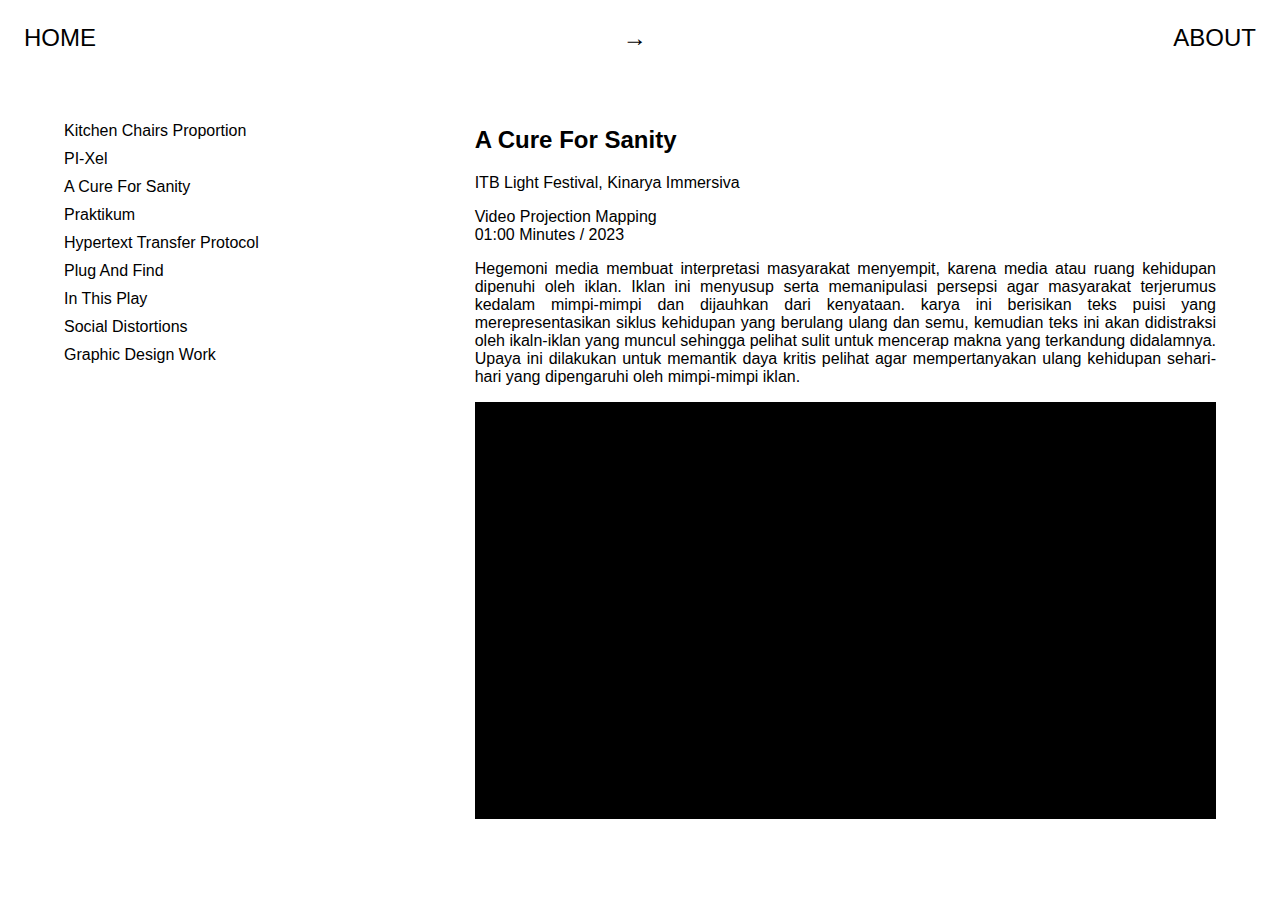
<file: a-cure-for-sanity.html>
<!DOCTYPE html>
<html lang="en">
<head>
    <meta charset="UTF-8">
    <meta name="viewport" content="width=device-width, initial-scale=1.0">
    <link rel="icon" type="image/x-icon" href="icon.png" />
    <title>Wildan Alfurqon — Work Page</title>
    <link rel="stylesheet" href="work.css">
</head>
<body>
    <header>
        <div class="wrapper">
            <div class="nav">
              <a href="index.html" class="link">HOME</a>
              <a href="#" class="link">→</a>
              <a href="about.html" class="link">ABOUT</a>
            </div>
    </header>
    <main>
        <section class="sidebar">
            <ul>
                <li><a href="kitchen-chairs-proportion.html">Kitchen Chairs Proportion</a></li>
                <li><a href="pi-xel.html">PI-Xel</a></li>
                <li><a href="a-cure-for-sanity.html">A Cure For Sanity</a></li>
                <li><a href="praktikum.html">Praktikum</a></li>
                <li><a href="hypertext--transfer-protocol.html">Hypertext Transfer Protocol</a></li>
                <li><a href="plug-and-find.html">Plug And Find</a></li>
                <li><a href="in-this-play.html">In This Play</a></li>
                <li><a href="social-distortions.html">Social Distortions</a></li>
                <li><a href="https://www.behance.net/wildanalfurqon">Graphic Design Work</a></li>
                <li><a href="#"></a></li>
                <li><a href="#"></a></li>
                <li><a href="#"></a></li>
                <li><a href="#"></a></li>
                <li><a href="#"></a></li>
                <li><a href="#"></a></li>
            </ul>
        </section>
        <section class="content">
            <h2>A Cure For Sanity</h2>
            <p>ITB Light Festival, Kinarya Immersiva</p>
            <p>Video Projection Mapping<br> 01:00 Minutes / 2023</p>
            <p>Hegemoni media membuat interpretasi masyarakat menyempit, karena media atau ruang kehidupan dipenuhi oleh iklan. Iklan ini menyusup serta memanipulasi persepsi agar masyarakat  terjerumus kedalam mimpi-mimpi dan dijauhkan dari kenyataan. karya ini berisikan teks puisi yang merepresentasikan siklus kehidupan yang berulang ulang dan semu, kemudian teks ini akan didistraksi oleh ikaln-iklan yang muncul sehingga pelihat sulit untuk mencerap makna yang terkandung didalamnya. Upaya ini dilakukan untuk memantik daya kritis pelihat agar mempertanyakan ulang kehidupan sehari-hari yang dipengaruhi oleh mimpi-mimpi iklan.</p>
            <div class="video-responsive">
                <iframe src="https://www.youtube.com/embed/1o22JEHDhaM?vq=hd1080&autoplay=1" width="560" height="315" title="Anoma Laboratory, A Cure For Sanity, 2023." frameborder="0" allowfullscreen></iframe>
            </div>
</body>
</html>
</file>
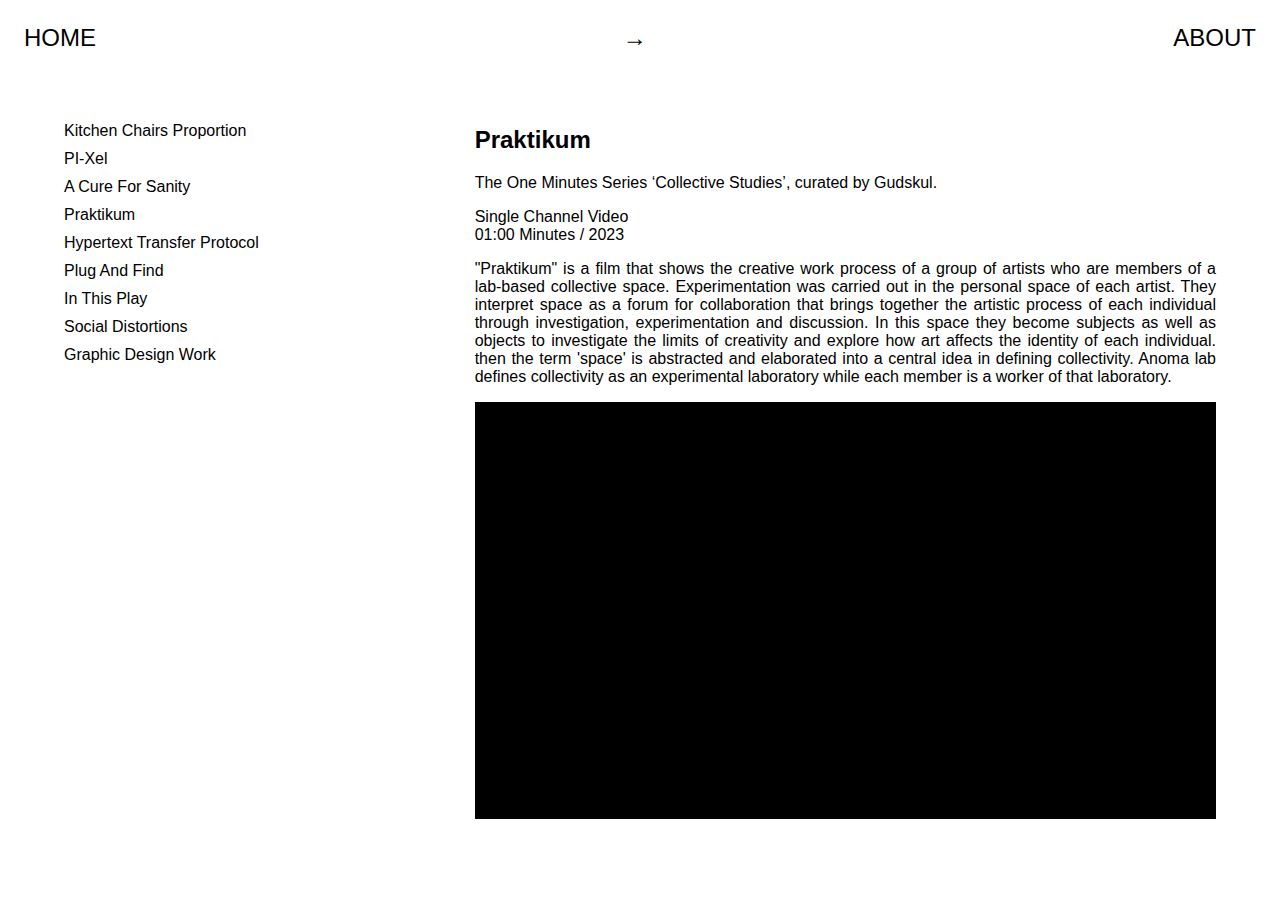
<file: praktikum.html>
<!DOCTYPE html>
<html lang="en">
<head>
    <meta charset="UTF-8">
    <meta name="viewport" content="width=device-width, initial-scale=1.0">
    <link rel="icon" type="image/x-icon" href="icon.png" />
    <title>Wildan Alfurqon — Work Page</title>
    <link rel="stylesheet" href="work.css">
</head>
<body>
    <header>
        <div class="wrapper">
            <div class="nav">
              <a href="index.html" class="link">HOME</a>
              <a href="#" class="link">→</a>
              <a href="about.html" class="link">ABOUT</a>
            </div>
    </header>
    <main>
        <section class="sidebar">
            <ul>
                <li><a href="kitchen-chairs-proportion.html">Kitchen Chairs Proportion</a></li>
                <li><a href="pi-xel.html">PI-Xel</a></li>
                <li><a href="a-cure-for-sanity.html">A Cure For Sanity</a></li>
                <li><a href="praktikum.html">Praktikum</a></li>
                <li><a href="hypertext--transfer-protocol.html">Hypertext Transfer Protocol</a></li>
                <li><a href="plug-and-find.html">Plug And Find</a></li>
                <li><a href="in-this-play.html">In This Play</a></li>
                <li><a href="social-distortions.html">Social Distortions</a></li>
                <li><a href="https://www.behance.net/wildanalfurqon">Graphic Design Work</a></li>
                <li><a href="#"></a></li>
                <li><a href="#"></a></li>
                <li><a href="#"></a></li>
                <li><a href="#"></a></li>
                <li><a href="#"></a></li>
                <li><a href="#"></a></li>
            </ul>
        </section>
        <section class="content">
            <h2>Praktikum</h2>
            <p>The One Minutes Series ‘Collective Studies’, curated by Gudskul.</p>
            <p>Single Channel Video<br> 01:00 Minutes / 2023</p>
            <p>"Praktikum" is a film that shows the creative work process of a group of artists who are members of a lab-based collective space. Experimentation was carried out in the personal space of each artist. They interpret space as a forum for collaboration that brings together the artistic process of each individual through investigation, experimentation and discussion. In this space they become subjects as well as objects to investigate the limits of creativity and explore how art affects the identity of each individual. then the term 'space' is abstracted and elaborated into a central idea in defining collectivity. Anoma lab defines collectivity as an experimental laboratory while each member is a worker of that laboratory.</p>
            <div class="video-responsive">
                <iframe src="https://www.youtube.com/embed/yAJjkTwdbXw?vq=hd1080&autoplay=1" width="560" height="315" title="Anoma Laboratory, Praktikum, 2023, Indonesia." frameborder="0" allowfullscreen></iframe>
            </div>
</body>
</html>
</file>
<file: work.css>
body {
    font-family: Arial, Helvetica, sans-serif;
    margin: 0;
    padding: 0;
    display: flex;
    flex-direction: column;
    align-items: center;
}
* 
  
  .nav {
    display: flex;
    justify-content: space-between;
  }
  
  .nav a {
    text-decoration: none;
    font-family: Arial, Helvetica, sans-serif;
    color: rgb(0, 0, 0);
    letter-spacing: spx;
    font-size: 24px;
    margin: 1em;
    padding-bottom: 10px;
  }
  
  .nav a:first-child {
    color: rgb(0, 0, 0);
  }


header {
    width: 100%;
    padding: 0px 0;
    background-color: #fff;
    text-align: center;

}

header h1 {
    margin: 0;
    font-size: 24px;
}

nav ul {
    list-style: none;
    padding: 0;
    margin: 0;
    display: flex;
    justify-content: center;
}

nav ul li {
    margin: 0 15px;
}

nav ul li a {
    text-decoration: none;
    color: #000;
    font-weight: bold;
}

main {
    display: flex;
    width: 90%;
    max-width: 1200px;
    margin-top: 20px;
}

.sidebar {
    flex: 1;
    padding-right: 20px;
}

.sidebar ul {
    list-style: none;
    padding: 0;
}

.sidebar ul li {
    margin-bottom: 10px;
}

.sidebar ul li a {
    text-decoration: none;
    color: #000;
}

.content {
    flex: 2;
    padding-left: 20px;
}

.content h2 {
    font-style:normal;
}

.content p {
    font-style: normal ;
    text-align: justify;
}

.content p2 {
    font-style: normal ;
    font-weight: bold;
    text-align: justify;
}
.video-responsive {
    position: relative;
    padding-bottom: 56.25%;
    height: 0;
    overflow: hidden;
    max-width: 100%;
    background: #000;
    margin-bottom: 20px;
}

.video-responsive iframe {
    position: absolute;
    top: 0;
    left: 0;
    width: 100%;
    height: 100%;
}

.carousel {
    position: relative;
    max-width: 100%;
    margin: auto;
    overflow: hidden;
}

.carousel-item {
    display: none;
    width: 100%;
}

.carousel-item.active {
    display: block;
}

.carousel img {
    width: 100%;
}

.carousel-control {
    position: absolute;
    top: 50%;
    transform: translateY(-50%);
    background-color: rgba(0,0,0,0.5);
    color: white;
    border: none;
    cursor: pointer;
    padding: 10px;
    font-size: 18px;
}

.carousel-control.prev {
    left: 0;
}

.carousel-control.next {
    right: 0;
}
</file>
